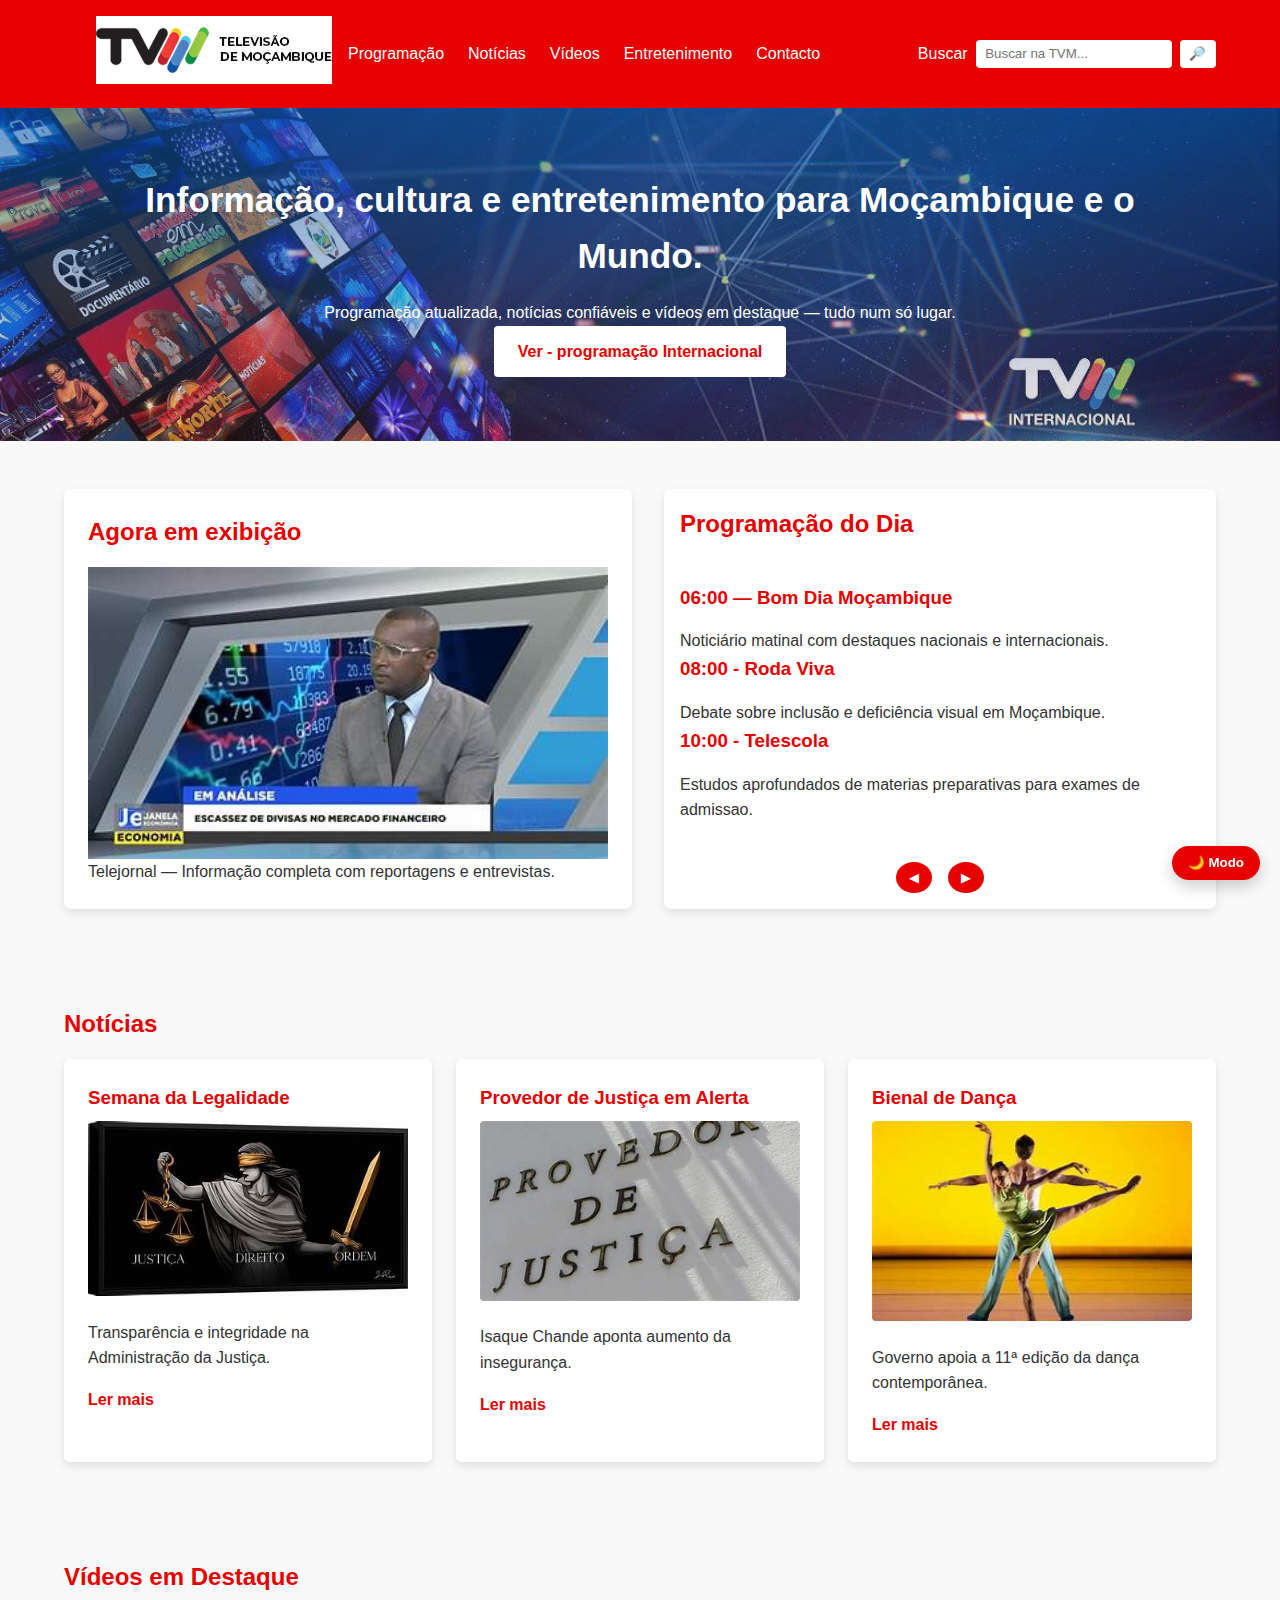
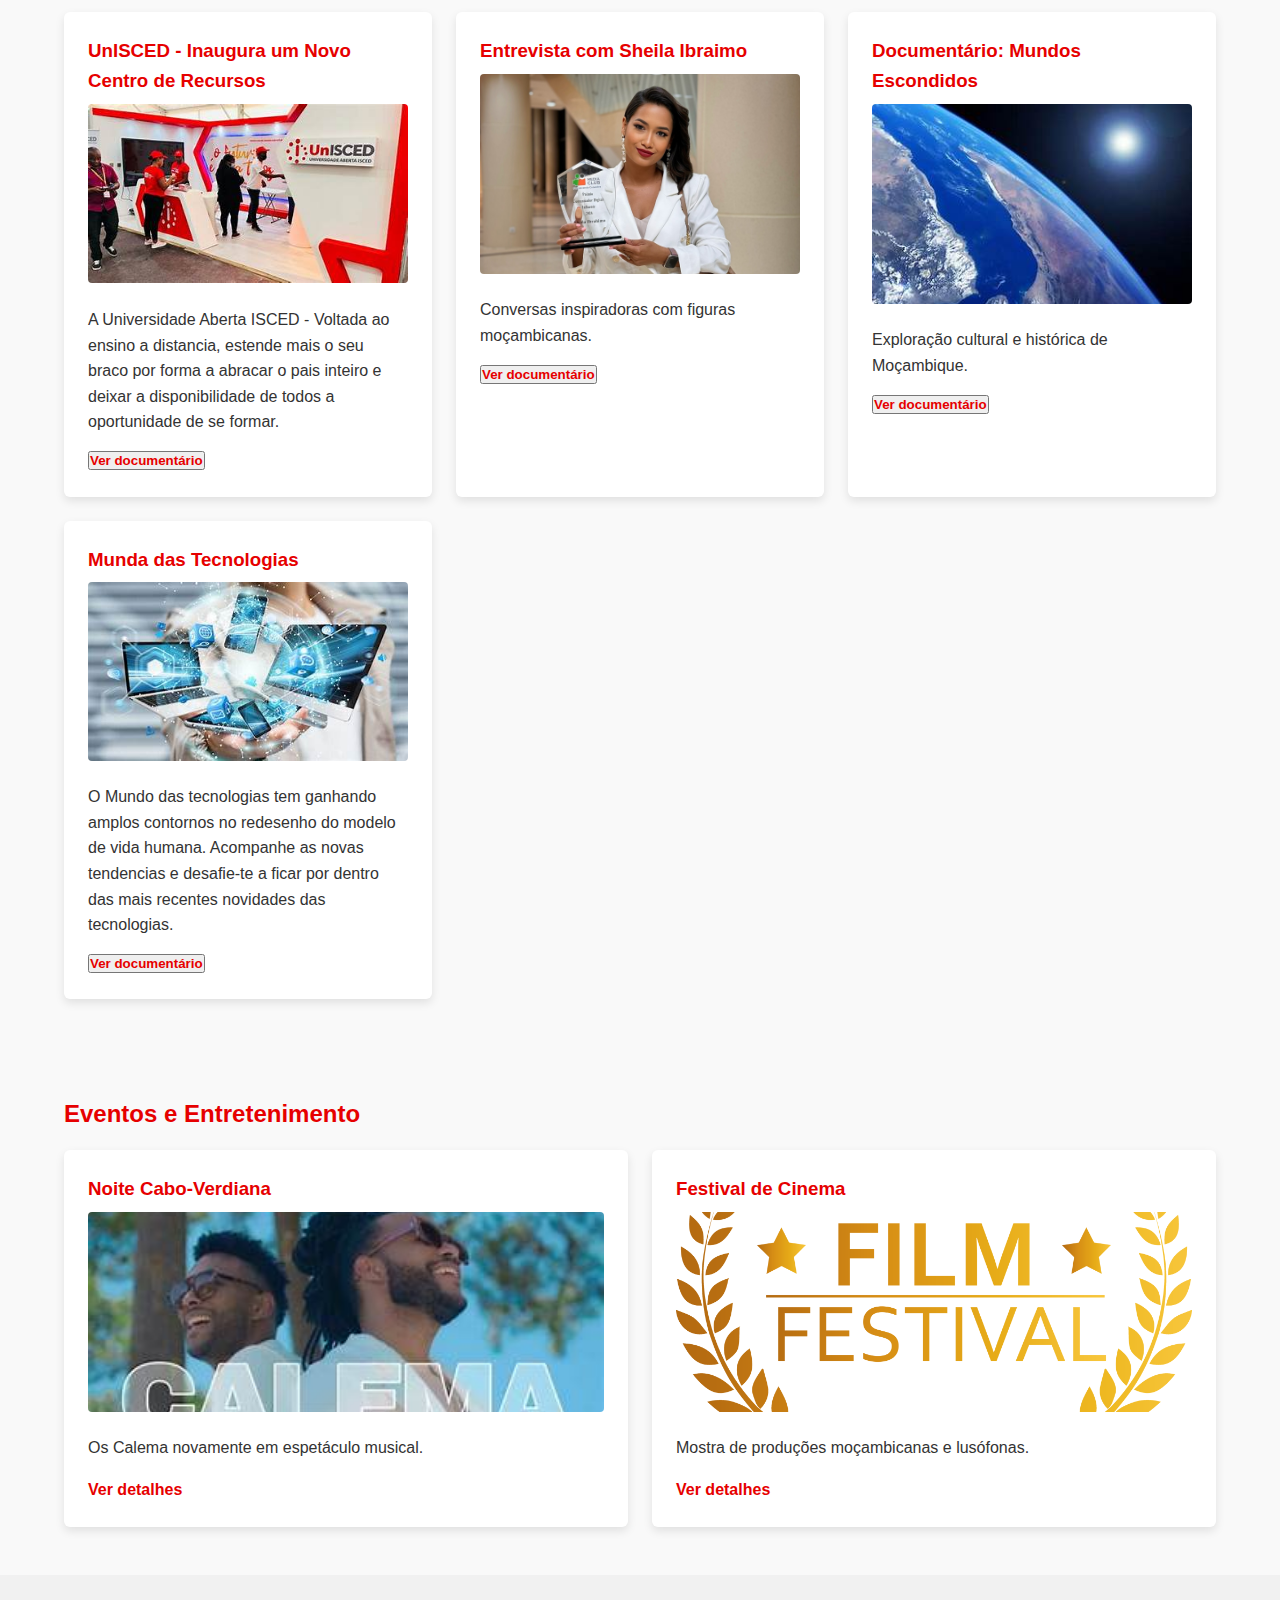
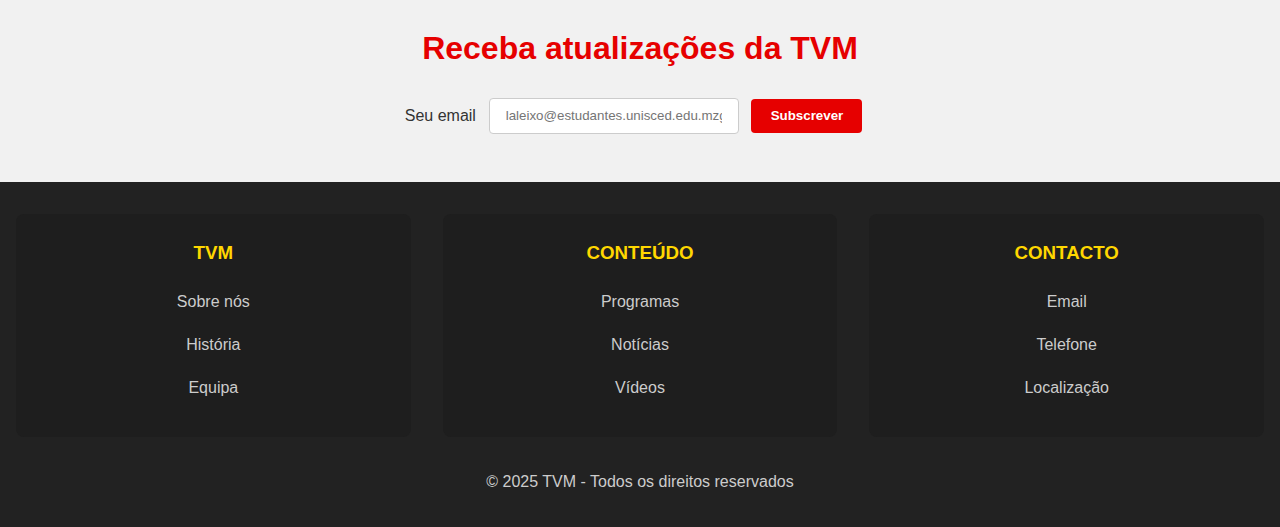
<file: index.html>
<!DOCTYPE html>
<html lang="pt">
<head>
  <meta charset="UTF-8" />
  <meta name="viewport" content="width=device-width, initial-scale=1" />
  <title>TVM — Televisão de Moçambique</title>

  <!-- Paleta e tipografia: defina no CSS (cores da marca, fontes sistemáticas ou Google Fonts) -->
  <link rel="stylesheet" href="estilo.css" />
</head>
<body>
  <!-- =========================================
       HEADER: topo com marca, navegação e busca
       CSS: .site-header, .brand, .menu, .menu-toggle, .search-bar
       JS: toggle do menu mobile, busca global
  ========================================== -->
  <header class="site-header" role="banner">
    <div class="container header-bar">
      <a class="brand" href="/" aria-label="TVM - Página inicial">
        <!-- Logotipo (use <img> otimizada) -->
         <a href="index.html"></a>
         <div>
            <a href="index.html">
            <img src="./img/tvm-logo.jpg" alt="">
            </a>
         </div>
         
        <!-- <span class="brand-logo" aria-hidden="true">TVM</span> -->
        <!-- <span class="brand-subtitle">Televisão de Moçambique</span> -->
      </a>

      <!-- Botão de menu mobile (controlado por JS) -->
      <button class="menu-toggle" aria-controls="primary-menu" aria-expanded="false">☰</button>

      <!-- Navegação principal -->
      <nav id="primary-menu" class="menu" role="navigation" aria-label="Navegação principal">
        <ul>
          <li><a href="#programacao">Programação</a></li>
          <li><a href="noticias.html">Notícias</a></li>
          <li><a href="#videos">Vídeos</a></li>
          <li><a href="#eventos">Entretenimento</a></li>
          <li><a href="#contacto">Contacto</a></li>
        </ul>
      </nav>

      <!-- Barra de busca global -->
      <form class="search-bar" role="search" aria-label="Buscar conteúdo">
        <label for="search-input" class="sr-only">Buscar</label>
        <input id="search-input" type="search" placeholder="Buscar na TVM..." />
        <button type="submit" aria-label="Executar busca">🔎</button>
      </form>
    </div>
  </header>

  <!-- =========================================
       HERO: destaque editorial
       CSS: .hero, .hero-content, .hero-cta
       JS: opcional (rotacionar destaques)
  ========================================== -->
  <section class="hero" aria-labelledby="hero-title">
    <div class="container hero-content">
      <h1 id="hero-title">Informação, cultura e entretenimento para Moçambique e o Mundo.</h1>
      <p>Programação atualizada, notícias confiáveis e vídeos em destaque — tudo num só lugar.</p>
      <a class="hero-cta" href="#programacao">Ver - programação Internacional</a>
    </div>
  </section>

  <!-- =========================================
       PROGRAMACAO: slider acessível e filtros
       CSS: .section, .section-header, .filters, .programacao-slider, .slide
       JS: slider automático e controles; ordenação; preferências (localStorage)
  ========================================== -->
  <section id="programacao" class="section programacao" aria-labelledby="programacao-title">
  <div class="container programacao-layout">
    
    <!-- Esquerda: programa em destaque -->
    <div class="programa-destaque">
      <h2>Agora em exibição</h2>
      <img src="./img/telejornal.jpg" alt="">
      <p>Telejornal — Informação completa com reportagens e entrevistas.</p>
    </div>

    <!-- Direita: slider da programação -->
    <div class="programacao-slider" role="region" aria-live="polite">
        <div>
            <h2>Programação do Dia</h2>
        </div>
      <article class="slide active" data-periodo="manha" data-hora="06:00">
        <h3>06:00 — Bom Dia Moçambique</h3>
        <p>Noticiário matinal com destaques nacionais e internacionais.</p>
        <h3>08:00 - Roda Viva</h3>
        <p>Debate sobre inclusão e deficiência visual em Moçambique.</p>
        <h3>10:00 - Telescola</h3>
        <p>Estudos aprofundados de materias preparativas para exames de admissao.</p>
      </article>
      <article class="slide" data-periodo="tarde" data-hora="13:00">
        <h3>13:00 — Jornal da Tarde</h3>
        <p>Resumo das principais notícias do dia.</p>
        <h3>15:00 - Batidas</h3>
        <p>Programa de entretenimento voltado a musica e cultura.</p>
        <h3>17:00 - Moçambique em Concerto</h3>
        <p>Programa das familias moçambicanas</p>.
      </article>
      <article class="slide" data-periodo="noite" data-hora="20:00">
        <h3>20:00 — Telejornal</h3>
        <p>Informação completa com reportagens e entrevistas.</p>
        <h3>22:00 - Telenovela - ENIGMAS DO CORACAO</h3>
        <p>Programa de entretenimento voltado a musica e cultura.</p>
        <h3>00:00 - Fecho de Emissao</h3>
        <p>Encerramento dos programas</p>.
      </article>

      <!-- Controles -->
      <div class="slider-controls">
        <button class="prev" aria-label="Anterior">◀</button>
        <button class="next" aria-label="Próximo">▶</button>
        <!-- <button class="autoplay" aria-pressed="true" aria-label="Autoplay">⏵︎</button>-->
      </div>
    </div>
  </div>
</section>


  <!-- =========================================
       NOTICIAS: cards com busca/filtragem
       CSS: .section, .card-grid, .card (cores, borda, hover)
       JS: busca/filtrar por termo, ordenação por data/título
  ========================================== -->
  <section id="noticias" class="section noticias" aria-labelledby="noticias-title">
    <div class="container">
      <h2 id="noticias-title">Notícias</h2>

      <!-- Grid de cards (responsivo) -->
      <div class="card-grid">
        <article class="card" data-categoria="Institucional" data-data="2025-11-10">
          <h3>Semana da Legalidade</h3>
          <img src="./img/legalidade.jpg" alt="">
          <p>Transparência e integridade na Administração da Justiça.</p>
          <a href="#" class="card-link">Ler mais</a>
        </article>

        <article class="card" data-categoria="Segurança" data-data="2025-11-09">
          <h3>Provedor de Justiça em Alerta</h3>
          <img src="./img/provedor.jpg" alt="">
          <p>Isaque Chande aponta aumento da insegurança.</p>
          <a href="#" class="card-link">Ler mais</a>
        </article>

        <article class="card" data-categoria="Cultura" data-data="2025-11-08">
          <h3>Bienal de Dança</h3>
          <img src="./img/danca.jpg" alt="">
          <p>Governo apoia a 11ª edição da dança contemporânea.</p>
          <a href="#" class="card-link">Ler mais</a>
        </article>
      </div>
    </div>
  </section>

  <!-- =========================================
       VIDEOS: cards com destaque e player modal
       CSS: .section, .card-grid, .card, .modal
       JS: abrir modal, reproduzir/pausar, lazy-load
  ========================================== -->
  <section id="videos" class="section videos-destaque" aria-labelledby="videos-title">
    <div class="container">
      <h2 id="videos-title">Vídeos em Destaque</h2>

      <div class="card-grid">

        <article class="card" data-idvideo="xyz987">
          <h3>UnISCED - Inaugura um Novo Centro de Recursos</h3>
          <img src="./img/unisced.jpg" alt="">
          <p>A Universidade Aberta ISCED - Voltada ao ensino a distancia, estende mais o seu braco por forma a abracar o pais inteiro e deixar a disponibilidade de todos a oportunidade de se formar.</p>
          <button class="card-link play" aria-label="Ver documentário">Ver documentário</button>
        </article>

        <article class="card" data-idvideo="xyz987">
          <h3>Entrevista com Sheila Ibraimo</h3>
          <img src="./img/Sheila-Ibrahimo-melhor-influencer.jpg" alt="">
          <p>Conversas inspiradoras com figuras moçambicanas.</p>
          <button class="card-link play" aria-label="Ver documentário">Ver documentário</button>
        </article>

        <article class="card" data-idvideo="xyz987">
          <h3>Documentário: Mundos Escondidos</h3>
          <img src="./img/terra1.jpg" alt="">
          <p>Exploração cultural e histórica de Moçambique.</p>
          <button class="card-link play" aria-label="Ver documentário">Ver documentário</button>
        </article>

        <article class="card" data-idvideo="xyz987">
          <h3>Munda das Tecnologias</h3>
          <img src="./img/tecnologias.jpg" alt="">
          <p>O Mundo das tecnologias tem ganhando amplos contornos no redesenho do modelo de vida humana. Acompanhe as novas tendencias e desafie-te a ficar por dentro das mais recentes novidades das tecnologias.</p>
          <button class="card-link play" aria-label="Ver documentário">Ver documentário</button>
        </article>
      </div>
    </div>

    <!-- Modal do player (JS controla visibilidade) -->
    <div class="modal" role="dialog" aria-modal="true" aria-hidden="true" aria-labelledby="modal-title">
      <div class="modal-content">
        <button class="modal-close" aria-label="Fechar">✕</button>
        <h3 id="modal-title">Reprodução</h3>
        <!-- Substituir por iframe de player ou <video> -->
        <div class="modal-body">
          <div class="video-placeholder">Carregando vídeo…</div>
        </div>
      </div>
    </div>
  </section>

  <!-- =========================================
       EVENTOS/ENTRETENIMENTO: cards simples
       CSS: .section, .card-grid, .card
       JS: filtros por data/local
  ========================================== -->
  <section id="eventos" class="section entretenimento" aria-labelledby="eventos-title">
    <div class="container">
      <h2 id="eventos-title">Eventos e Entretenimento</h2>

      <div class="card-grid">
        <article class="card" data-data="2025-11-15" data-local="Maputo">
          <h3>Noite Cabo-Verdiana</h3>
          <img src="./img/calemas.jpg" alt="">
          <p>Os Calema novamente em espetáculo musical.</p>
          <a href="#" class="card-link">Ver detalhes</a>
        </article>

        <article class="card" data-data="2025-12-02" data-local="Maputo">
          <h3>Festival de Cinema</h3>
          <img src="./img/film-festival-award-illustration-in-golden-colors-tribute-sign-with-laurel-wreath-png.png" alt="">
          <p>Mostra de produções moçambicanas e lusófonas.</p>
          <a href="#" class="card-link">Ver detalhes</a>
        </article>
      </div>
    </div>
  </section>

  <!-- =========================================
       NEWSLETTER: subscrição
       CSS: .section, .newsletter, .form-control
       JS: validação, armazenamento de email (localStorage), feedback
  ========================================== -->
  <section class="section newsletter" aria-labelledby="newsletter-title">
    <div class="container">
      <h2 id="newsletter-title">Receba atualizações da TVM</h2>
      <form class="newsletter-form" novalidate>
        <label for="newsletter-email">Seu email</label>
        <input id="newsletter-email" type="email" placeholder="laleixo@estudantes.unisced.edu.mzgmail.com" required />
        <button type="submit">Subscrever</button>
        <p class="form-feedback" role="status" aria-live="polite"></p>
      </form>
    </div>
  </section>
  


  <!-- =========================================
       FOOTER: rodapé com links animados
       CSS: footer, .footer-columns, .footer-link (efeitos hover com ::before)
       JS: mínimo (nenhum obrigatório)
  ========================================== -->
  <footer class="site-footer">
  <div class="footer-cards">
    <div class="footer-card">
      <h3>TVM</h3>
      <ul>
        <li><a href="#">Sobre nós</a></li>
        <li><a href="#">História</a></li>
        <li><a href="#">Equipa</a></li>
      </ul>
    </div>

    <div class="footer-card">
      <h3>CONTEÚDO</h3>
      <ul>
        <li><a href="#">Programas</a></li>
        <li><a href="#">Notícias</a></li>
        <li><a href="#">Vídeos</a></li>
      </ul>
    </div>

    <div class="footer-card">
      <h3>CONTACTO</h3>
      <ul>
        <li><a href="#">Email</a></li>
        <li><a href="#">Telefone</a></li>
        <li><a href="#">Localização</a></li>
      </ul>
    </div>
  </div>
  <p class="footer-copy">© 2025 TVM - Todos os direitos reservados</p>
</footer>

  <button id="toggle-dark"></button>

  <!-- Scripts globais -->
  <script src="script.js"></script>
</body>
</html>
</file>
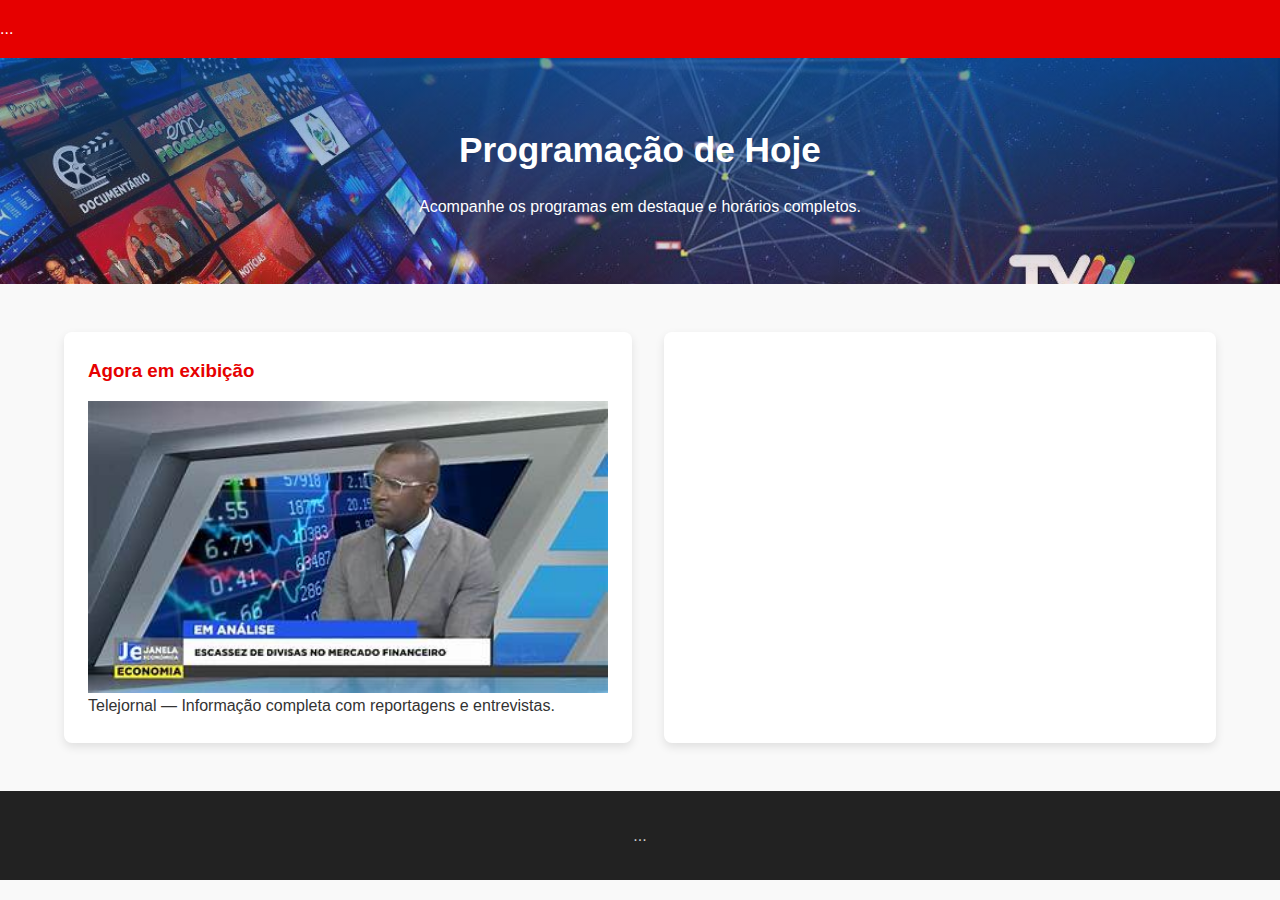
<file: programacao.html>
<!DOCTYPE html>
<html lang="pt">
<head>
  <meta charset="UTF-8">
  <title>Programação - TVM</title>
  <link rel="stylesheet" href="estilo.css">
</head>
<body>
  <!-- HEADER reutilizado -->
  <header class="site-header">...</header>

  <!-- HERO -->
  <section class="hero">
    <div class="container">
      <h1>Programação de Hoje</h1>
      <p>Acompanhe os programas em destaque e horários completos.</p>
    </div>
  </section>

  <!-- SLIDER DE PROGRAMAS -->
  <section class="section programacao">
    <div class="container programacao-layout">
      <div class="programa-destaque">
        <h3>Agora em exibição</h3>
        <img src="./img/telejornal.jpg" alt="">
        <p>Telejornal — Informação completa com reportagens e entrevistas.</p>
      </div>
      <div class="programacao-slider">
        <!-- slides com horários -->
      </div>
    </div>
  </section>

  <footer class="site-footer">...</footer>
</body>
</html>
</file>
<file: estilo.css>
/* =========================================
   RESET + VARIÁVEIS DE TEMA
   ========================================= */
:root {
  /* Cores base (modo claro) */
  --bg: #f9f9f9;
  --text: #333;
  --header-bg: #e60000;
  --header-text: #fff;
  --card-bg: #fff;
  --card-text: #333;
  --card-shadow: 0 4px 10px rgba(0,0,0,0.1);
  --hover-shadow: 0 12px 25px rgba(230, 0, 0, 0.5);
  --brand-gold: #ffd700;
  --footer-bg: #222;
  --footer-text: #ccc;

  /* Acentos */
  --accent: #e60000;
  --accent-contrast: #fff;

  /* Hero */
  --hero-overlay-1: rgba(12, 95, 183, 0.588);
  --hero-overlay-2: rgba(176, 89, 89, 0.152);
  --hero-image: url('./img/bannerint.jpg');
}

/* Modo escuro: só troca variáveis (sem duplicar regras) */
body.dark-mode {
  --bg: #121212;
  --text: #e0e0e0;
  --header-bg: #1f1f1f;
  --header-text: #e0e0e0;
  --card-bg: #1e1e1e;
  --card-text: #e0e0e0;
  --card-shadow: 0 4px 10px rgba(255,255,255,0.1);
  --hover-shadow: 0 12px 25px rgba(255, 215, 0, 0.6);
  --footer-bg: #000;
  --footer-text: #aaa;

  /* Hero (escuro) */
  --hero-overlay-1: rgba(30,30,30,0.8);
  --hero-overlay-2: rgba(30,30,30,0.8);
  --hero-image: url('banner.jpg');
}

/* Reset básico */
* { margin: 0; padding: 0; box-sizing: border-box; }
body {
  font-family: "Roboto", Arial, sans-serif;
  line-height: 1.6;
  color: var(--text);
  background: var(--bg);
}

/* Container padrão */
.container { width: 90%; max-width: 1200px; margin: 0 auto; }

/* Transições globais para suavizar mudanças de tema */
body, .site-header, .hero, .card, .site-footer {
  transition: background-color .5s ease, color .5s ease, box-shadow .5s ease;
}
/* =========================================
   HEADER + NAVEGAÇÃO
   ========================================= */
.site-header {
  background: var(--header-bg);
  color: var(--header-text);
  padding: 1rem 0;
  position: sticky; top: 0; z-index: 1000;
}

.header-bar { display: flex; align-items: center; justify-content: space-between; gap: 1rem; }
.brand img { height: 40px; }

.menu ul { display: flex; gap: 1.5rem; list-style: none; }
.menu a {
  color: var(--header-text);
  text-decoration: none;
  font-weight: 500;
  transition: color .3s;
}
.menu a:hover { color: var(--brand-gold); }

/* Busca e botões utilitários */
.search-bar { margin-left: auto; display: flex; align-items: center; gap: .5rem; }
.search-bar input { padding: .4rem .6rem; border-radius: 4px; border: none; }
.search-bar button {
  background: var(--accent-contrast);
  color: var(--accent);
  border: none; padding: .4rem .6rem; border-radius: 4px; cursor: pointer; transition: background .3s, color .3s;
}
.search-bar button:hover { background: var(--brand-gold); color: #000; }

/* Mobile */
.menu-toggle { display: none; background: none; border: none; font-size: 1.5rem; color: var(--header-text); cursor: pointer; }
@media (max-width: 768px) {
  .header-bar { flex-wrap: wrap; }
  .menu-toggle { display: block; margin-left: auto; }
  .menu { display: none; width: 100%; flex-direction: column; background: var(--header-bg); margin-top: 1rem; }
  .menu.active { display: flex; }
  .menu ul { flex-direction: column; gap: 1rem; padding: 1rem; }
  .search-bar { width: 100%; margin-top: 1rem; justify-content: flex-end; }
}
/* =========================================
   HERO
   ========================================= */
.hero {
  background: linear-gradient(var(--hero-overlay-1), var(--hero-overlay-2)), var(--hero-image) center/cover no-repeat;
  color: #fff; text-align: center; padding: 4rem 2rem;
}
.hero h1 { font-size: 2.2rem; margin-bottom: 1rem; }
.hero-cta {
  display: inline-block; background: #fff; color: var(--accent);
  padding: .8rem 1.5rem; border-radius: 4px; font-weight: bold; text-decoration: none; transition: background .3s, color .3s;
}
.hero-cta:hover { background: var(--brand-gold); color: #000; }

/* =========================================
   SEÇÕES E CARDS
   ========================================= */
.section { padding: 3rem 0; }
.section h2 { color: var(--accent); margin-bottom: 1rem; }

.card-grid {
  display: grid;
  grid-template-columns: repeat(auto-fit, minmax(280px, 1fr));
  gap: 1.5rem;
}

.card {
  background: var(--card-bg);
  color: var(--card-text);
  border-radius: 6px;
  padding: 1.5rem;
  box-shadow: var(--card-shadow);
  transition: transform .3s ease, box-shadow .3s ease, background-color .5s ease, color .5s ease;
}
.card:hover { transform: translateY(-8px) scale(1.02); box-shadow: var(--hover-shadow); }
.card h3 { margin-bottom: .5rem; color: var(--accent); }
.card-link { display: inline-block; margin-top: 1rem; color: var(--accent); font-weight: bold; text-decoration: none; }
.card-link:hover { text-decoration: underline; }

/* Mídia dentro dos cards */
.card img, .card iframe {
  width: 100%; border-radius: 4px; margin-bottom: 1rem; object-fit: cover;
}
.card img { max-height: 200px; }
.card iframe { height: 200px; }

/* =========================================
   PROGRAMAÇÃO (duas colunas com hover)
   ========================================= */
.programacao-layout { display: flex; flex-wrap: wrap; gap: 2rem; align-items: stretch; }
.programa-destaque, .programacao-slider {
  flex: 1; min-width: 280px; background: var(--card-bg); border-radius: 8px; padding: 1.5rem;
  box-shadow: var(--card-shadow);
  display: flex; flex-direction: column; justify-content: space-between;
  transition: transform .3s ease, box-shadow .3s ease;
}
.programa-destaque:hover, .programacao-slider:hover { transform: translateY(-8px) scale(1.02); box-shadow: var(--hover-shadow); }
.programa-destaque h3, .programacao-slider h3 { color: var(--accent); margin-bottom: 1rem; }

/* Slider interno */
.programacao-slider { position: relative; overflow: hidden; padding: 1rem; }
.slide { opacity: 0; transition: opacity .6s ease; position: absolute; top: 0; left: 0; width: 100%; }
.slide.active { opacity: 1; position: relative; }
.slider-controls { display: flex; justify-content: center; gap: 1rem; margin-top: 1rem; }
.slider-controls button {
  background: var(--accent); color: var(--accent-contrast); border: none; padding: .5rem .8rem; border-radius: 50%;
  cursor: pointer; transition: background .3s, color .3s;
}
.slider-controls button:hover { background: var(--brand-gold); color: #000; }

@media (max-width: 768px) { .programacao-layout { flex-direction: column; } }

/* =========================================
   NEWSLETTER + MODAL DE VÍDEO
   ========================================= */
.section.newsletter { background: #f1f1f1; text-align: center; padding: 3rem 1rem; }
.section.newsletter h2 { font-size: 2rem; color: var(--accent); margin-bottom: 1.5rem; }
.newsletter-form { display: inline-flex; flex-wrap: wrap; gap: .8rem; justify-content: center; align-items: center; }
.newsletter-form input { padding: .6rem 1rem; border-radius: 4px; border: 1px solid #ccc; min-width: 250px; transition: box-shadow .3s; }
.newsletter-form input:focus { box-shadow: 0 0 8px rgba(230,0,0,0.6); outline: none; }
.newsletter-form button {
  background: var(--accent); color: var(--accent-contrast); border: none; padding: .6rem 1.2rem; border-radius: 4px; cursor: pointer; font-weight: bold;
  transition: transform .3s, background .3s, color .3s;
}
.newsletter-form button:hover { background: var(--brand-gold); color: #000; transform: scale(1.05); }
.form-feedback { margin-top: 1rem; font-size: .9rem; min-height: 1.2rem; }

/* Modal */
.modal {
  display: none; position: fixed; inset: 0; background: rgba(0,0,0,0.7);
  justify-content: center; align-items: center; z-index: 2000;
}
.modal-content {
  background: #fff; border-radius: 8px; max-width: 600px; width: 90%; padding: 1.5rem; position: relative;
}
.modal-close { position: absolute; top: 10px; right: 10px; background: none; border: none; font-size: 1.2rem; cursor: pointer; }
.modal-body { margin-top: 1rem; }

/* =========================================
   RODAPÉ (cards com hover suave)
   ========================================= */
.site-footer { background: var(--footer-bg); color: var(--footer-text); padding: 2rem 1rem; text-align: center; }
.footer-cards { display: flex; flex-wrap: wrap; gap: 2rem; justify-content: center; margin-bottom: 2rem; }
.footer-card {
  flex: 1; min-width: 220px; background: #1e1e1e; border-radius: 8px; padding: 1.5rem;
  transition: background .4s ease, transform .3s ease;
}
.footer-card:hover { background: rgba(255, 215, 0, 0.15); transform: translateY(-6px); }
.footer-card h3 { margin-bottom: 1rem; color: var(--brand-gold); }
.footer-card ul { list-style: none; padding: 0; }
.footer-card li { margin: .5rem 0; }
.footer-card a {
  color: inherit; text-decoration: none; display: inline-block; padding: .3rem .5rem; border-radius: 4px;
  transition: background .3s ease, color .3s ease;
}
.footer-card a:hover { background: var(--brand-gold); color: #000; }

@media (max-width: 768px) { .footer-cards { flex-direction: column; align-items: center; } }

/* =========================================
   BOTÃO FLUTUANTE DARK/WHITE (inferior direito)
   ========================================= */
/* Botão fixo no canto inferior direito, sempre visível */
#toggle-dark {
  position: fixed; bottom: 20px; right: 20px;
  background: var(--accent); color: var(--accent-contrast);
  border: none; border-radius: 999px;
  padding: .6rem 1rem; font-weight: 600;
  box-shadow: 0 6px 16px rgba(0,0,0,0.2);
  cursor: pointer; z-index: 3000;
  transition: background .3s, color .3s, transform .2s;
}

/* Ícone e rótulo via pseudo-elemento para evitar JS alterar texto */
#toggle-dark::before {
  content: "🌙 Modo";
  margin-right: 0;
}

/* Em modo escuro, troca visual e rótulo */
body.dark-mode #toggle-dark {
  background: var(--brand-gold); color: #000;
}
body.dark-mode #toggle-dark::before {
  content: "☀️ Modo";
}

/* Feedback de interação */
#toggle-dark:hover { transform: translateY(-2px); }
#toggle-dark:active { transform: translateY(0); }
</file>
